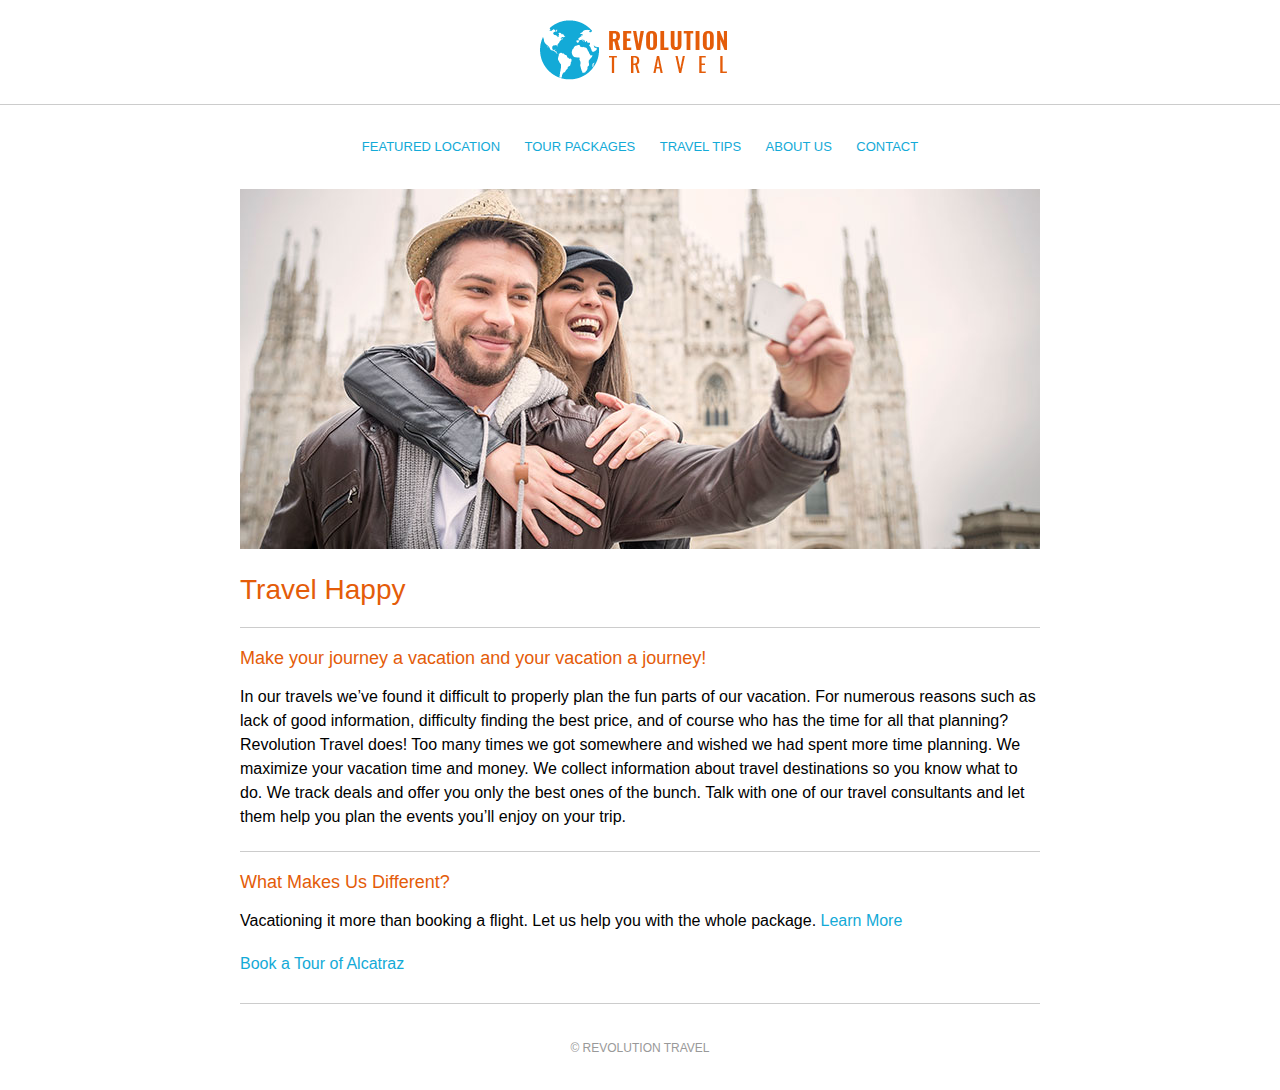
<file: index.html>
<!DOCTYPE html>
<html lang="en">

<head>
	<meta charset="UTF-8">
	<title>We Service All Your Travel Needs - Revolution Travel</title>
	<link href="css/revolution-travel.css" rel="stylesheet">
</head>

<body>
	<header>
		<a href="index.html"><img src="images/revolution-logo.png" alt="Revolution Travel"></a>
	</header>
	<nav>
		<ul>
			<li><a href="sanfran.html">Featured Location</a></li>
			<li><a href="packages.html">Tour Packages</a></li>
			<li><a href="tips.html">Travel Tips</a></li>
			<li><a href="about.html">About Us</a></li>
			<li><a href="contact.html">Contact</a></li>
		</ul>
	</nav>
	<main>
		<img src="images/travel-people.jpg" alt="">
		<h1>Travel Happy</h1>
		
		<h2>Make your journey a vacation and your vacation a journey!</h2>
		<p>In our travels we’ve found it difficult to properly plan the fun parts of our vacation. For numerous reasons such as lack of good information, difficulty finding the best price, and of course who has the time for all that planning? Revolution Travel does! Too many times we got somewhere and wished we had spent more time planning. We maximize your vacation time and money. We collect information about travel destinations so you know what to do. We track deals and offer you only the best ones of the bunch. Talk with one of our travel consultants and let them help you plan the events you’ll enjoy on your trip.</p>
		
		<h2>What Makes Us Different?</h2>
		<p>Vacationing it more than booking a flight. Let us help you with the whole package. <a href="about.html">Learn More</a></p>

		<!-- link to specific spot (by id) on another page -->
		<a href="sanfran.html#alcatraz">Book a Tour of Alcatraz</a>

	</main>
	<footer>
		<p>© Revolution Travel</p>
	</footer>
</body>
</html>
</file>
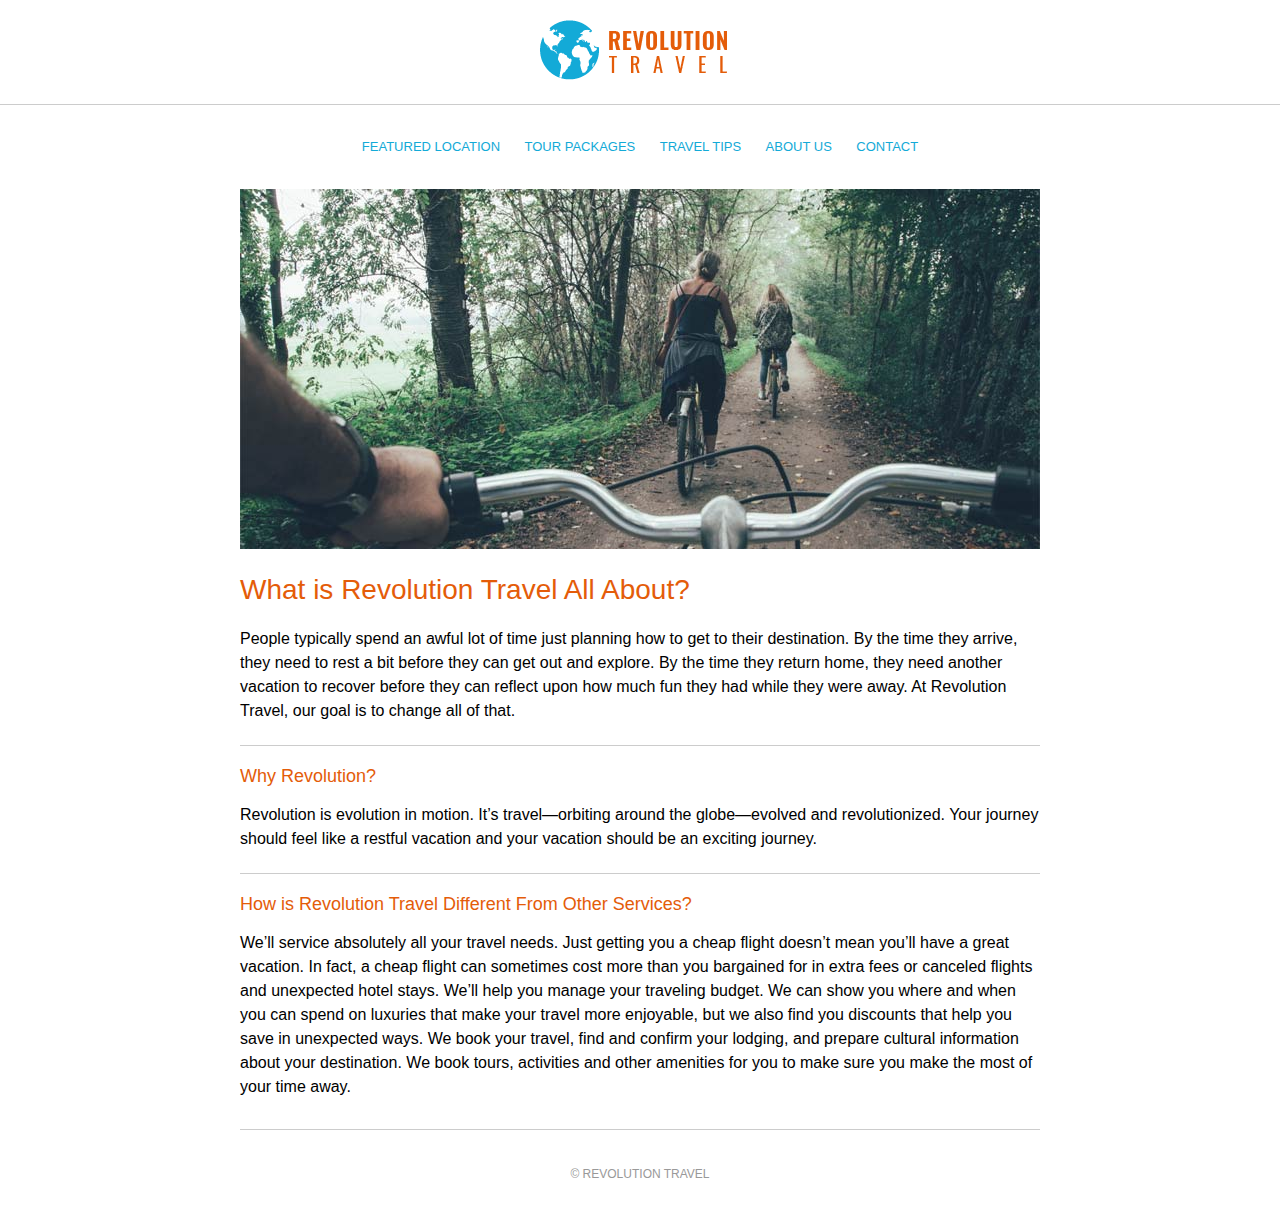
<file: about.html>
<!DOCTYPE html>
<html lang="en">

<head>
	<meta charset="UTF-8">
	<title>About Revolution Travel - Revolution Travel</title>
	<link href="css/revolution-travel.css" rel="stylesheet">
</head>

<body>
	<header>
		<a href="index.html"><img src="images/revolution-logo.png" alt="Revolution Travel"></a>
	</header>
	<nav>
		<ul>
			<li><a href="sanfran.html">Featured Location</a></li>
			<li><a href="packages.html">Tour Packages</a></li>
			<li><a href="tips.html">Travel Tips</a></li>
			<li><a href="about.html">About Us</a></li>
			<li><a href="contact.html">Contact</a></li>
		</ul>
	</nav>
	<main>
		<img src="images/about.jpg" alt="">
		<h1>What is Revolution Travel All About?</h1>
		<p>People typically spend an awful lot of time just planning how to get to their destination. By the time they arrive, they need to rest a bit before they can get out and explore. By the time they return home, they need another vacation to recover before they can reflect upon how much fun they had while they were away. At Revolution Travel, our goal is to change all of that.</p>
		
		<h2>Why Revolution?</h2>
		<p>Revolution is evolution in motion. It’s travel—orbiting around the globe—evolved and revolutionized. Your journey should feel like a restful vacation and your vacation should be an exciting journey.</p>
		
		<h2>How is Revolution Travel Different From Other Services?</h2>
		<p>We’ll service absolutely all your travel needs. Just getting you a cheap flight doesn’t mean you’ll have a great vacation. In fact, a cheap flight can sometimes cost more than you bargained for in extra fees or canceled flights and unexpected hotel stays. We’ll help you manage your traveling budget. We can show you where and when you can spend on luxuries that make your travel more enjoyable, but we also find you discounts that help you save in unexpected ways. We book your travel, find and confirm your lodging, and prepare cultural information about your destination. We book tours, activities and other amenities for you to make sure you make the most of your time away.</p>
	</main>
	<footer>
		<p>© Revolution Travel</p>
	</footer>
</body>
</html>
</file>
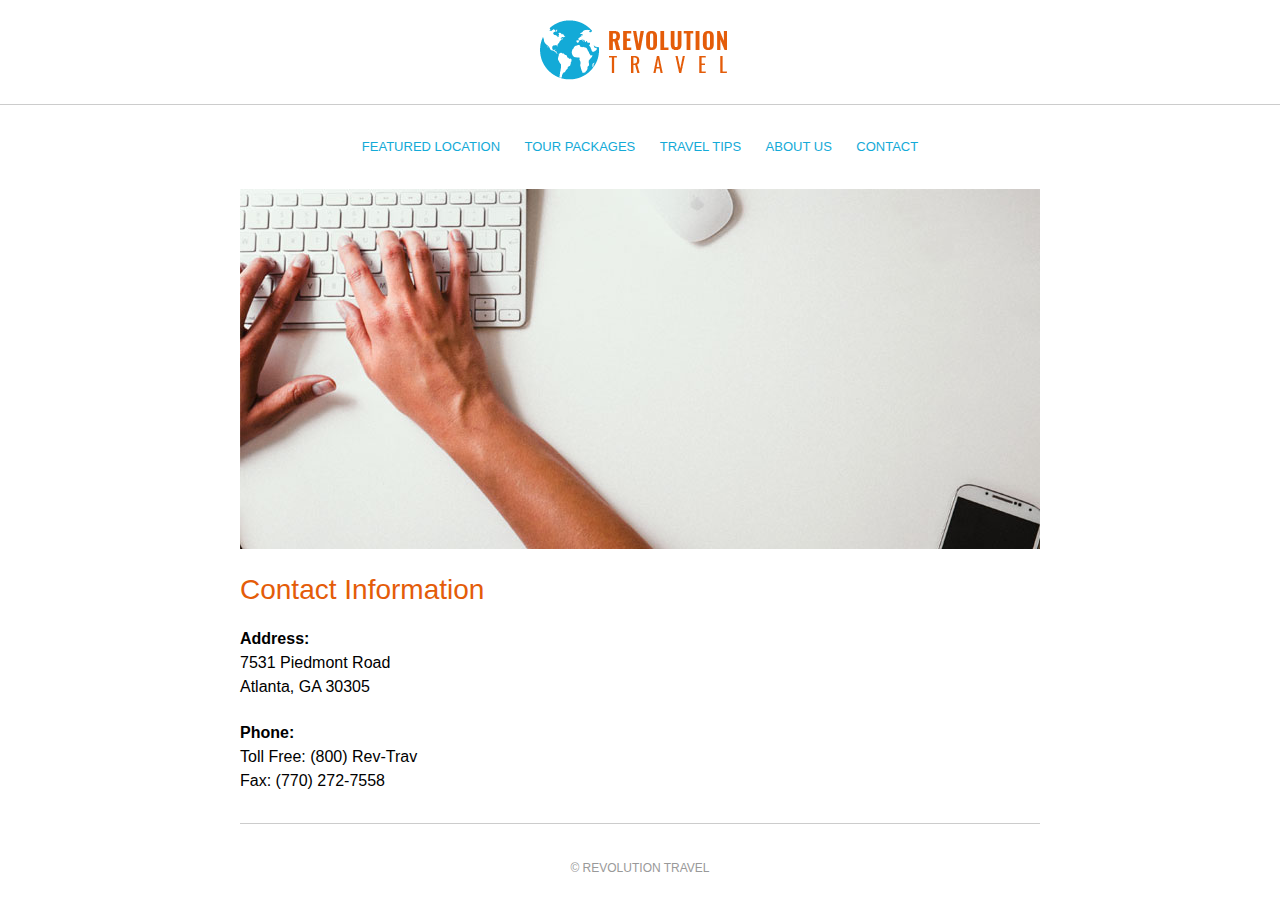
<file: contact.html>
<!DOCTYPE html>
<html lang="en">

<head>
	<meta charset="UTF-8">
	<title>Contact Us - Revolution Travel</title>
	<link href="css/revolution-travel.css" rel="stylesheet">
</head>

<body>
	<header>
		<a href="index.html"><img src="images/revolution-logo.png" alt="Revolution Travel"></a>
	</header>
	<nav>
		<ul>
			<li><a href="sanfran.html">Featured Location</a></li>
			<li><a href="packages.html">Tour Packages</a></li>
			<li><a href="tips.html">Travel Tips</a></li>
			<li><a href="about.html">About Us</a></li>
			<li><a href="contact.html">Contact</a></li>
		</ul>
	</nav>
	<main>
		<img src="images/contact.jpg" alt="">
		<h1>Contact Information</h1>
		<p>
			<strong>Address:</strong><br>
			7531 Piedmont Road<br>
			Atlanta, GA 30305
		</p>
		<p>
			<strong>Phone:</strong><br> 
			Toll Free: (800) Rev-Trav<br>
			Fax: (770) 272-7558
		</p>
	</main>
	<footer>
		<p>© Revolution Travel</p>
	</footer>
</body>
</html>
</file>
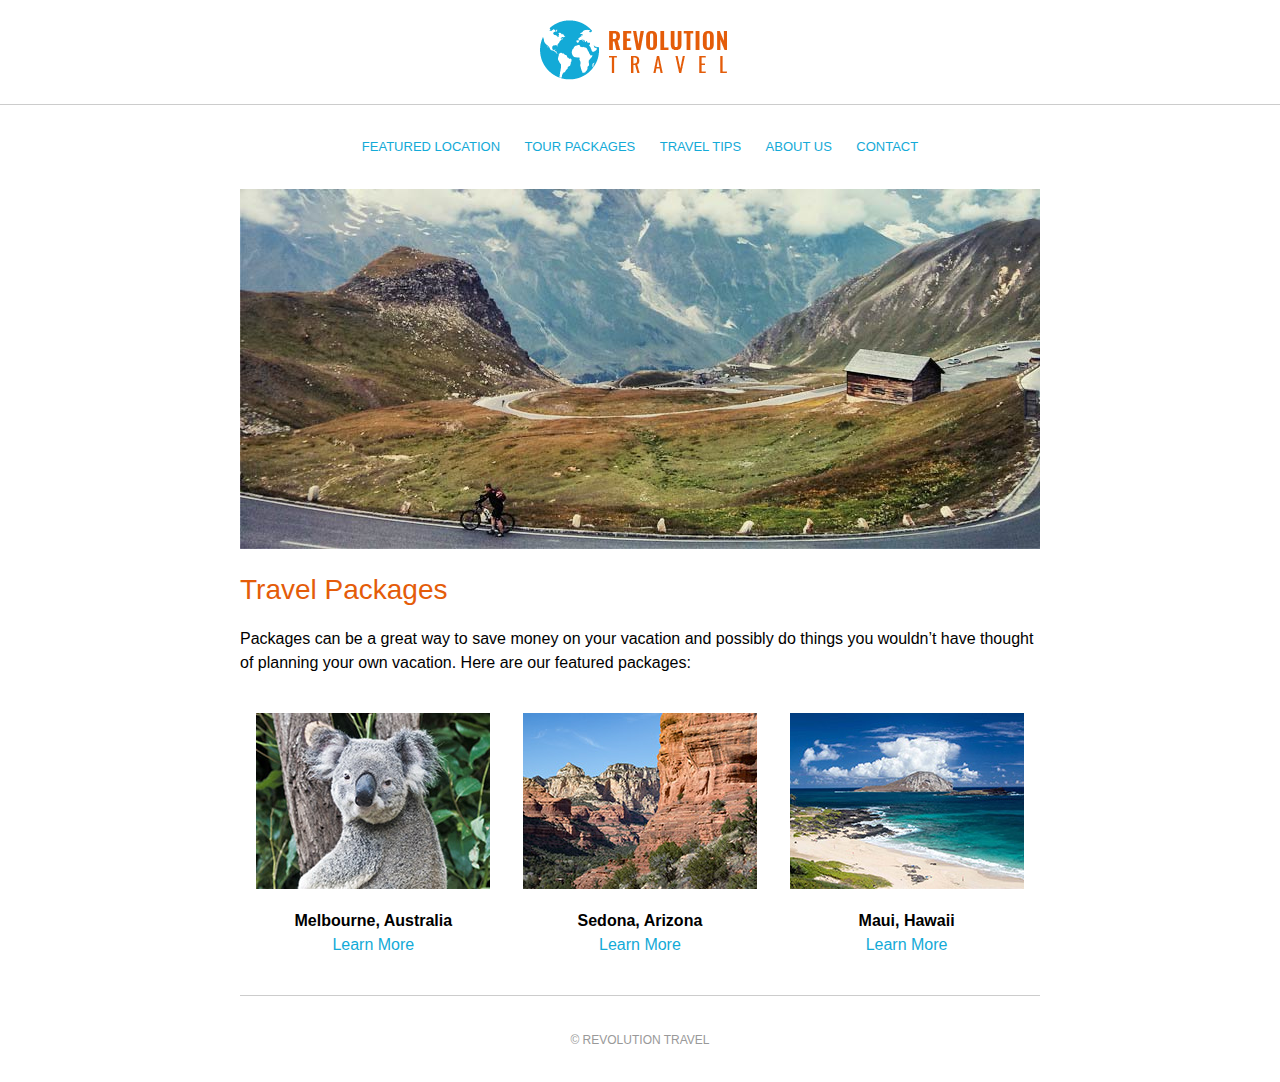
<file: packages.html>
<!DOCTYPE html>
<html lang="en">
<head>
	<meta charset="UTF-8">
	<title>Featured Travel Packages - Revolution Travel</title>
	<link href="css/revolution-travel.css" rel="stylesheet">
	<style>
		.featured-package {
			width: 29.33%; /* 33.33% minus 2% padding on left & right = 29.33% */
			padding: 2%;
			float: left;
			text-align: center;
		}
		.clear-float {
			clear: both;
		}
	</style>
</head>
<body>
	<header>
		<a href="index.html"><img src="images/revolution-logo.png" alt="Revolution Travel"></a>
	</header>
	<nav>
		<ul>
			<li><a href="sanfran.html">Featured Location</a></li>
			<li><a href="packages.html">Tour Packages</a></li>
			<li><a href="tips.html">Travel Tips</a></li>
			<li><a href="about.html">About Us</a></li>
			<li><a href="contact.html">Contact</a></li>
		</ul>
	</nav>
	<main>
		<img src="images/packages-hero.jpg" alt="">
		<h1>Travel Packages</h1>
		<p>Packages can be a great way to save money on your vacation and possibly do things you wouldn’t have thought of planning your own vacation. Here are our featured packages:</p>
		<div class="featured-package">
			<img src="images/packages-koala.jpg" alt="">
			<p>
				<strong>Melbourne, Australia</strong><br>
				<a href="#">Learn More</a>
			</p>
		</div>
		<div class="featured-package">
			<img src="images/packages-sedona.jpg" alt="">
			<p>
				<strong>Sedona, Arizona</strong><br>
				<a href="#">Learn More</a>
			</p>
		</div>
		<div class="featured-package">
			<img src="images/packages-maui.jpg" alt="">
			<p>
				<strong>Maui, Hawaii</strong><br>
				<a href="#">Learn More</a>
			</p>
		</div>
	</main>
	<footer class="clear-float">
		<p>© Revolution Travel</p>
	</footer>
</body>
</html>
</file>
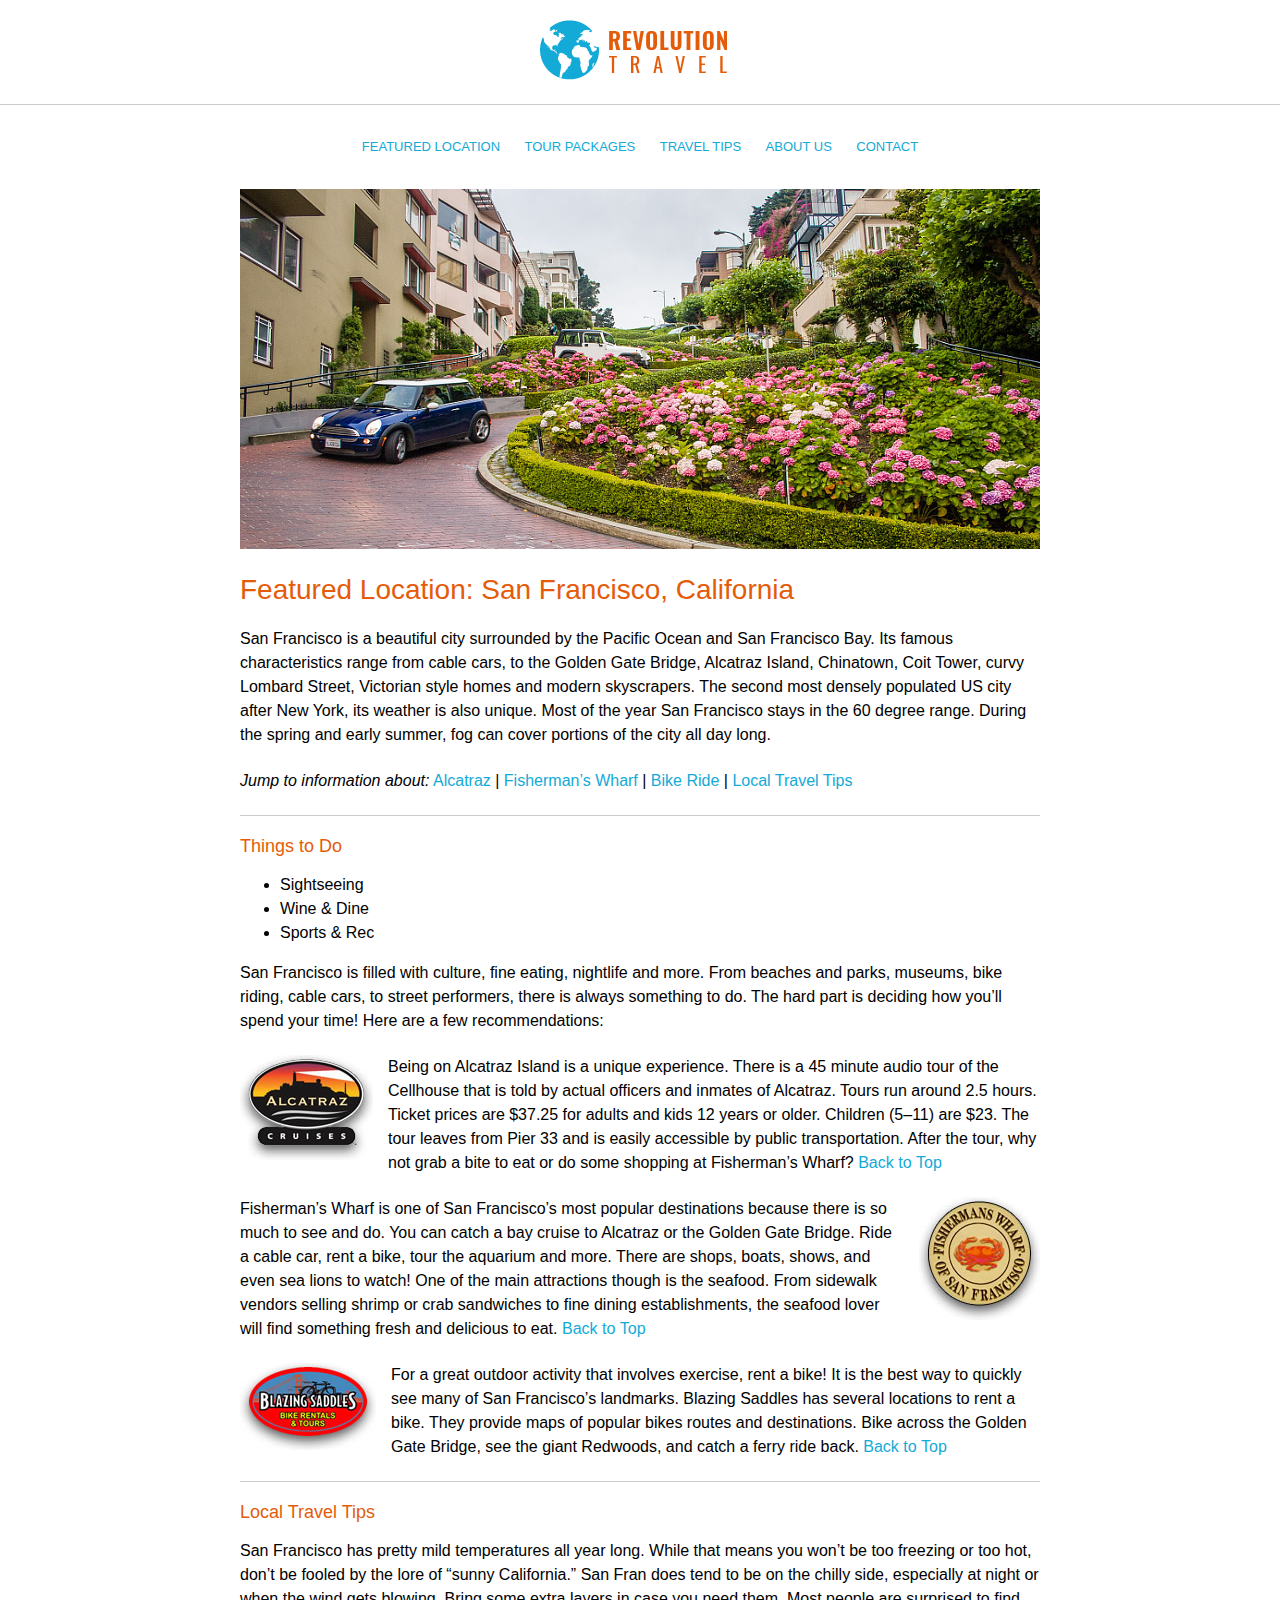
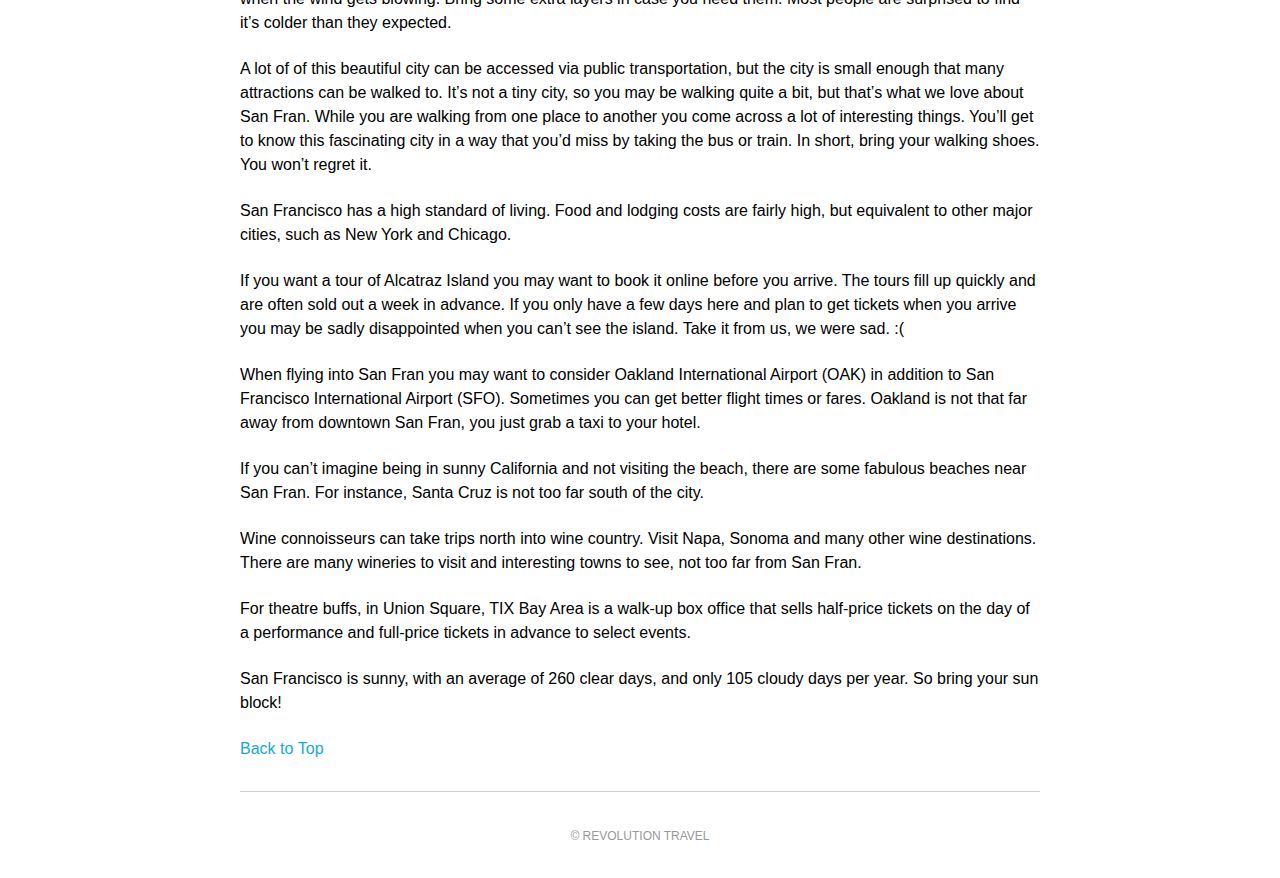
<file: sanfran.html>
<!DOCTYPE html>
<html lang="en">

<head>
	<meta charset="UTF-8">
	<meta name="viewport" content="width=device-width, initial-scale=1">
	<!-- meta description content is what appears under google result title -->
	<meta name="desciption" content="Revolution Travel is the premier tour provider for San Francisco and all its amazing landmarks, including Alcatraz, Golden Gate Bridge and Fisherman's Wharf">
	<title>Travel Info for San Francisco, CA - Revolution Travel</title>
	<link href="css/revolution-travel.css" rel="stylesheet">

	<style>
		/* css moved to revolution-travel.css */
	</style>
	
</head>

<body>

	<header>
		
		<!-- Relative URL -- link to pg in same site -->
		<a href="index.html">
			<img src="images/revolution-logo.png" alt="Revolution Travel logo">
		</a>

	</header>

	<nav>

		<ul>
			<!-- Relative URL -- link to pg in same site -->
			<li><a href="sanfran.html">Featured Location</a></li>
			<li><a href="packages.html">Tour Packages</a></li>
			<li><a href="tips.html">Travel Tips</a></li>
			<li><a href="about.html">About Us</a></li>
			<li><a href="contact.html">Contact</a></li>
		</ul>
		
	</nav>

	<main>
		<!-- hero (big main) image, no link -->
		<img src="images/san-fran-lombard.jpg" alt="San Francisco Lombard Street Landmark">

		<h1>Featured Location: San Francisco, California</h1>

		<p>San Francisco is a beautiful city surrounded by the Pacific Ocean and San Francisco Bay. Its famous characteristics range from cable cars, to the Golden Gate Bridge, Alcatraz Island, Chinatown, Coit Tower, curvy Lombard Street, Victorian style homes and modern skyscrapers. The second most densely populated US city after New York, its weather is also unique. Most of the year San Francisco stays in the 60 degree range. During the spring and early summer, fog can cover portions of the city all day long.</p>

		<p>
			<em>Jump to information about:</em> 
			<!-- Anchored Link: link to id on current pg -->
			<a href="#alcatraz">Alcatraz</a> | 
			<a href="#wharf">Fisherman’s Wharf</a> | 
			<a href="#bikes">Bike Ride</a> | 
			<a href="#tips">Local Travel Tips</a>
		</p>

		<h2>Things to Do</h2>

		<ul>
			<li>Sightseeing</li>
			<li>Wine & Dine</li>
			<li>Sports & Rec</li>
		</ul>

		<p>San Francisco is filled with culture, fine eating, nightlife and more. From beaches and parks, museums, bike riding, cable cars, to street performers, there is always something to do. The hard part is deciding how you’ll spend your time! Here are a few recommendations:</p>

		<p id="alcatraz">

			<!-- Absolute URL -- link to some other site; start w "https://www." -->
			<a href="https://www.alcatrazcruises.com">
				<img src="images/logo-alcatraz.jpg" 
				alt="Alcatraz Cruises" class="img-left">
			</a>

			Being on Alcatraz Island is a unique experience. There is a 45 minute audio tour of the Cellhouse that is told by actual officers and inmates of Alcatraz. Tours run around 2.5 hours. Ticket prices are $37.25 for adults and kids 12 years or older. Children (5–11) are $23. The tour leaves from Pier 33 and is easily accessible by public transportation. After the tour, why not grab a bite to eat or do some shopping at Fisherman’s Wharf? 
			
			<a href="#">Back to Top</a>

		</p>

		<!-- css can be written directly inside a tag as the style attribute
		but do this only for css that is for that particular tag only -->
		<p id="wharf">
			
			<a href="https://www.fishermanswharf.org">
				<img src="images/logo-fishermans-wharf.jpg" 
				alt="Fisherman's Wharf" 
				style="float:right; margin-left:15px;">
			</a>

			Fisherman’s Wharf is one of San Francisco’s most popular destinations because there is so much to see and do. You can catch a bay cruise to Alcatraz or the Golden Gate Bridge. Ride a cable car, rent a bike, tour the aquarium and more. There are shops, boats, shows, and even sea lions to watch! One of the main attractions though is the seafood. From sidewalk vendors selling shrimp or crab sandwiches to fine dining establishments, the seafood lover will find something fresh and delicious to eat. 
			
			<a href="#">Back to Top</a>
		
		</p>

		<p id="bikes">
			
			<a href="https://www.blazingsaddles.com" 
				target="_blank" rel="noreferrer noopener">
				<img src="images/logo-blazing-saddles.jpg" 
				alt="Blazing Saddles Bicycle Rental San Francisco" 
				class="img-left">
			</a>
			
			For a great outdoor activity that involves exercise, rent a bike! It is the best way to quickly see many of San Francisco’s landmarks. Blazing Saddles has several locations to rent a bike. They provide maps of popular bikes routes and destinations. Bike across the Golden Gate Bridge, see the giant Redwoods, and catch a ferry ride back. 
			
			<a href="#">Back to Top</a>
		
		</p>

		<h2 id="tips">Local Travel Tips</h2>

		<p>San Francisco has pretty mild temperatures all year long. While that means you won’t be too freezing or too hot, don’t be fooled by the lore of “sunny California.” San Fran does tend to be on the chilly side, especially at night or when the wind gets blowing. Bring some extra layers in case you need them. Most people are surprised to find it’s colder than they expected.</p>

		<p>A lot of of this beautiful city can be accessed via public transportation, but the city is small enough that many attractions can be walked to. It’s not a tiny city, so you may be walking quite a bit, but that’s what we love about San Fran. While you are walking from one place to another you come across a lot of interesting things. You’ll get to know this fascinating city in a way that you’d miss by taking the bus or train. In short, bring your walking shoes. You won’t regret it.</p>

		<p>San Francisco has a high standard of living. Food and lodging costs are fairly high, but equivalent to other major cities, such as New York and Chicago.</p>

		<p>If you want a tour of Alcatraz Island you may want to book it online before you arrive. The tours fill up quickly and are often sold out a week in advance. If you only have a few days here and plan to get tickets when you arrive you may be sadly disappointed when you can’t see the island. Take it from us, we were sad. :(</p>

		<p>When flying into San Fran you may want to consider Oakland International Airport (OAK) in addition to San Francisco International Airport (SFO). Sometimes you can get better flight times or fares. Oakland is not that far away from downtown San Fran, you just grab a taxi to your hotel.</p>

		<p>If you can’t imagine being in sunny California and not visiting the beach, there are some fabulous beaches near San Fran. For instance, Santa Cruz is not too far south of the city.</p>

		<p>Wine connoisseurs can take trips north into wine country. Visit Napa, Sonoma and many other wine destinations. There are many wineries to visit and interesting towns to see, not too far from San Fran.</p>

		<p>For theatre buffs, in Union Square, TIX Bay Area is a walk-up box office that sells half-price tickets on the day of a performance and full-price tickets in advance to select events.</p>

		<p>San Francisco is sunny, with an average of 260 clear days, and only 105 cloudy days per year. So bring your sun block!</p>

		<p>
			<a href="#">Back to Top</a>
		</p>

	</main>
	
	<footer>
		<p>&copy; Revolution Travel</p>
	</footer>
	
</body>

</html>
</file>
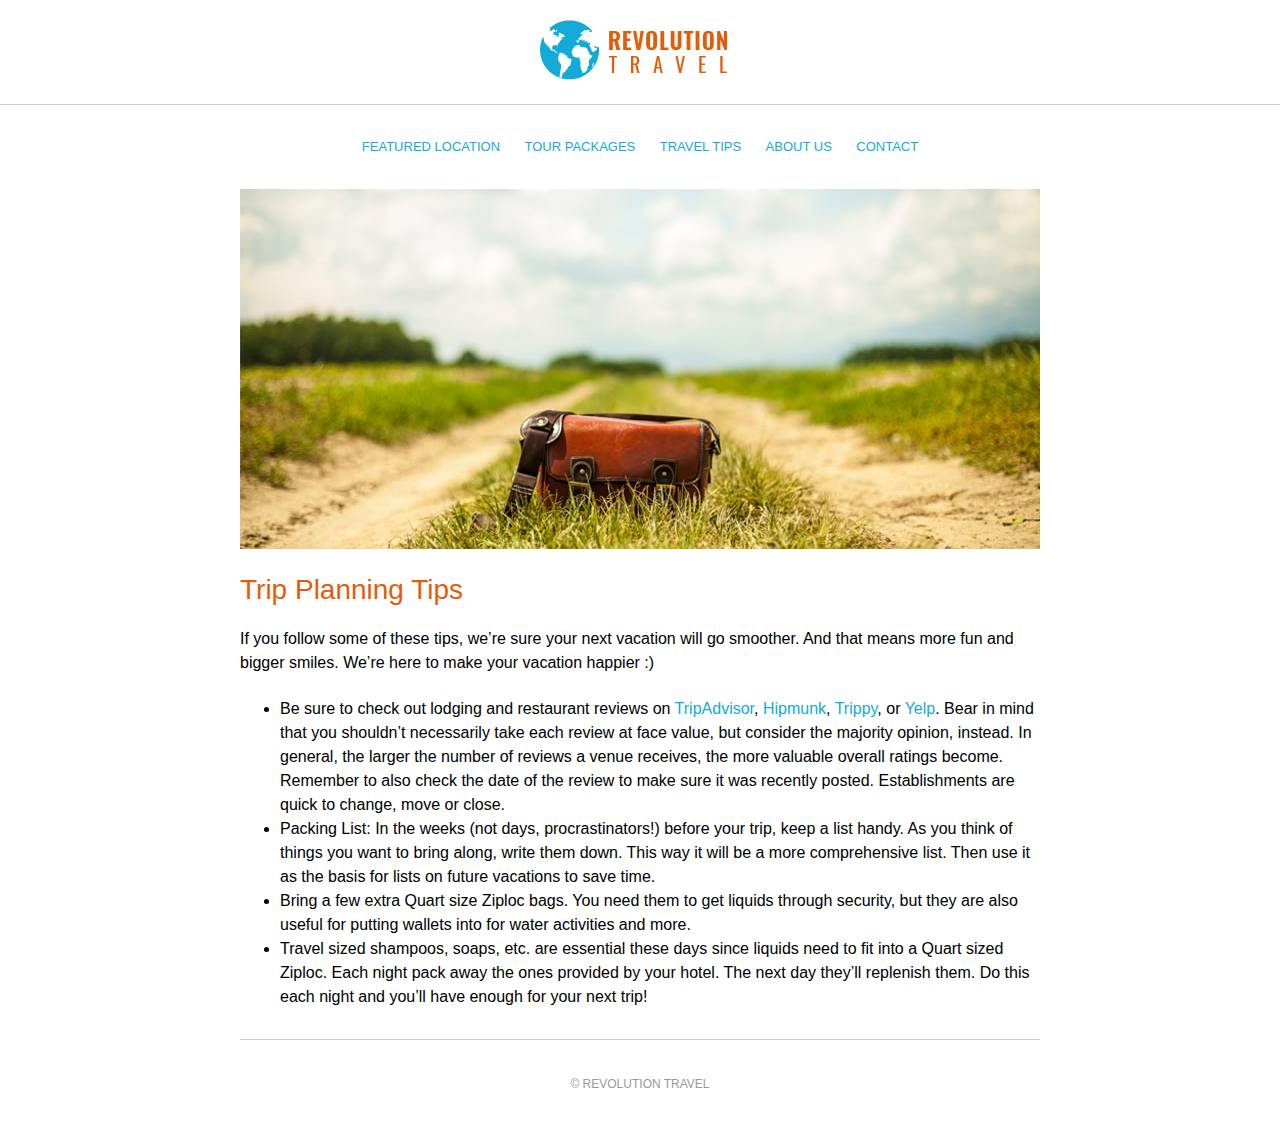
<file: tips.html>
<!DOCTYPE html>
<html lang="en">

<head>
	<meta charset="UTF-8">
	<meta name="viewport" content="width=device-width, initial-scale=1" />
	<title>Trip Planning Tips - Revolution Travel</title>
	<link href="css/revolution-travel.css" rel="stylesheet">
	
</head>

<body>
	<header>
		<a href="index.html"><img src="images/revolution-logo.png" alt="Revolution Travel"></a>
	</header>
	<nav>
		<ul>
			<li><a href="sanfran.html">Featured Location</a></li>
			<li><a href="packages.html">Tour Packages</a></li>
			<li><a href="tips.html">Travel Tips</a></li>
			<li><a href="about.html">About Us</a></li>
			<li><a href="contact.html">Contact</a></li>
		</ul>
	</nav>
	<main>
		<img src="images/tips.jpg" alt="">
		<h1>Trip Planning Tips</h1>
		<p>If you follow some of these tips, we’re sure your next vacation will go smoother. And that means more fun and bigger smiles. We’re here to make your vacation happier :)</p>
		<ul>
			<li>Be sure to check out lodging and restaurant reviews on <a href="https://www.tripadvisor.com/" target="_blank">TripAdvisor</a>, <a href="https://www.hipmunk.com" target="_blank">Hipmunk</a>, <a href="https://www.trippy.com/" target="_blank">Trippy</a>, or <a href="https://www.yelp.com/" target="_blank">Yelp</a>. Bear in mind that you shouldn’t necessarily take each review at face value, but consider the majority opinion, instead. In general, the larger the number of reviews a venue receives, the more valuable overall ratings become. Remember to also check the date of the review to make sure it was recently posted. Establishments are quick to change, move or close.</li>
			<li>Packing List: In the weeks (not days, procrastinators!) before your trip, keep a list handy. As you think of things you want to bring along, write them down. This way it will be a more comprehensive list. Then use it as the basis for lists on future vacations to save time.</li>
			<li>Bring a few extra Quart size Ziploc bags. You need them to get liquids through security, but they are also useful for putting wallets into for water activities and more.</li>
			<li>Travel sized shampoos, soaps, etc. are essential these days since liquids need to fit into a Quart sized Ziploc. Each night pack away the ones provided by your hotel. The next day they’ll replenish them. Do this each night and you’ll have enough for your next trip!</li>
		</ul>
	</main>
	<footer>
		<p>© Revolution Travel</p>
	</footer>
</body>
</html>
</file>
<file: css/revolution-travel.css>
html { /* tell mobile broswer not to change root font size */
    /* -moz and -webkit are known as "vendor prefixes" */
	-moz-text-size-adjust: 100%; /* Modzilla Firefox */
	-webkit-text-size-adjust: 100%; /* Google Chrome and Safari, Edge */
	text-size-adjust: 100%;
}

body {
    font-family: sans-serif;
    padding: 0;
    margin: 0;
}

h1 {
    font-size: 28px; /* a little smaller than default h1 2em (32px) */
    line-height: 36px; /* add a bit of space below h1 (before first p tag) */
}

h2 {
    font-size: 18px; /* smaller than default h2 1.5em (24px) */
    border-top: 1px solid #ccc;
    padding-top: 20px;
}

h1, h2 {
    font-weight: normal; /* turn off default bold for h1 and h2 */
    color: #e45c09;
}

p {
    line-height: 24px; /* increase gap between lines of regular paragraph text */
    margin-bottom: 22px; /* add a bit of extra space at end of each paragraph */
}

li { /* add gap between list items not in nav */
    line-height: 24px;
}

header {
    margin-bottom: 20px; /* mb30 */
    border-bottom: 1px solid #ccc; /* add border to bottom ONLY of header, like an underline */
    padding-top: 20px;
    padding-bottom: 20px; /* add space between the globe logo and the bottom border line */
    text-align: center; /* center logo img in header; imgs align like text for css */
}

nav {
    margin-bottom: 20px; /* mb30 */
    text-align: center;
}

nav ul { /* nav ul targets ul's in nav ONLY (leaving other ul's elsewhere alone) */
    list-style-type: none; /* turn off dots on bulleted list */
    /* ul has a lot of default margin and padding--turn off both */
    margin: 0;
    padding: 0;
}

nav li { /* nav li targets li's in nav ONLY (leaving other li's elsewhere alone) */
    display: inline-block; /* displays inline w margin / padding of block */
}

nav a { /* nav li targets a-tags (links) in nav ONLY */
    /* background-color: #000; */
    padding: 10px; /* increase clickable area, cuz padding around links is clickable too */
    font-size: 13px;
    text-transform: uppercase;
    display: inline-block; 
}

nav a:visited {
    color: #13aad7;
}

nav a:hover, nav a:focus {
    color: #e45c09;
    text-decoration: none; /* no underline on mouseover or tab to nav link */
}

main {
    width: 90%; /* % is always relative to parent elem */
    max-width: 800px; /* width will be 90% of body up to a point -- never more than 800px */
    margin: 0 auto 30px; /* T R B L 0 auto 30px auto centers main within parent (body) */
}

footer {
    width: 90%;
    max-width: 800px;
    margin: 0 auto 30px; /* centers footer within parent (body) */
    text-align: center;
    color: #999;
    font-size: 12px;
    text-transform: uppercase;
    border-top: 1px solid #ccc;
    padding-top: 20px;
}

img {
    max-width: 100%; /* allow img to shrink w squished browser */
}

a:link { /* a:link is a link that has not yet been clicked */
    color: #13aad7;
    text-decoration: none; /* turn off default link underline */
}

a:visited { /* a:visited is a link that has been clicked */
    color: #aaa; /* default visited link color is purplish */
}

a:hover, a:focus { /* a:hover is a link that being moused over but not clicked */
    /* a:focus is when the link text has been arrived at through tab */
    color: #e45c89; /* default visited link color is purplish */
    text-decoration: underline;
}

a:active { /* a:active is the moment of actual mousedown / press */
    color: #2d4;
}

/* by default, block elements are 100% width and 0 height 
the only height is forced by the content OR padding */
/* header, nav, main, footer {
    border: 3px dotted #aaa;
} */

/* classes to float little activities logos */
.img-left {
    float: left;
    margin-right: 15px;
}
/* css moved to inside the tag itself as style="float:right" */
/* .img-right {
    float: right;
    margin-left: 15px;
} */
</file>
